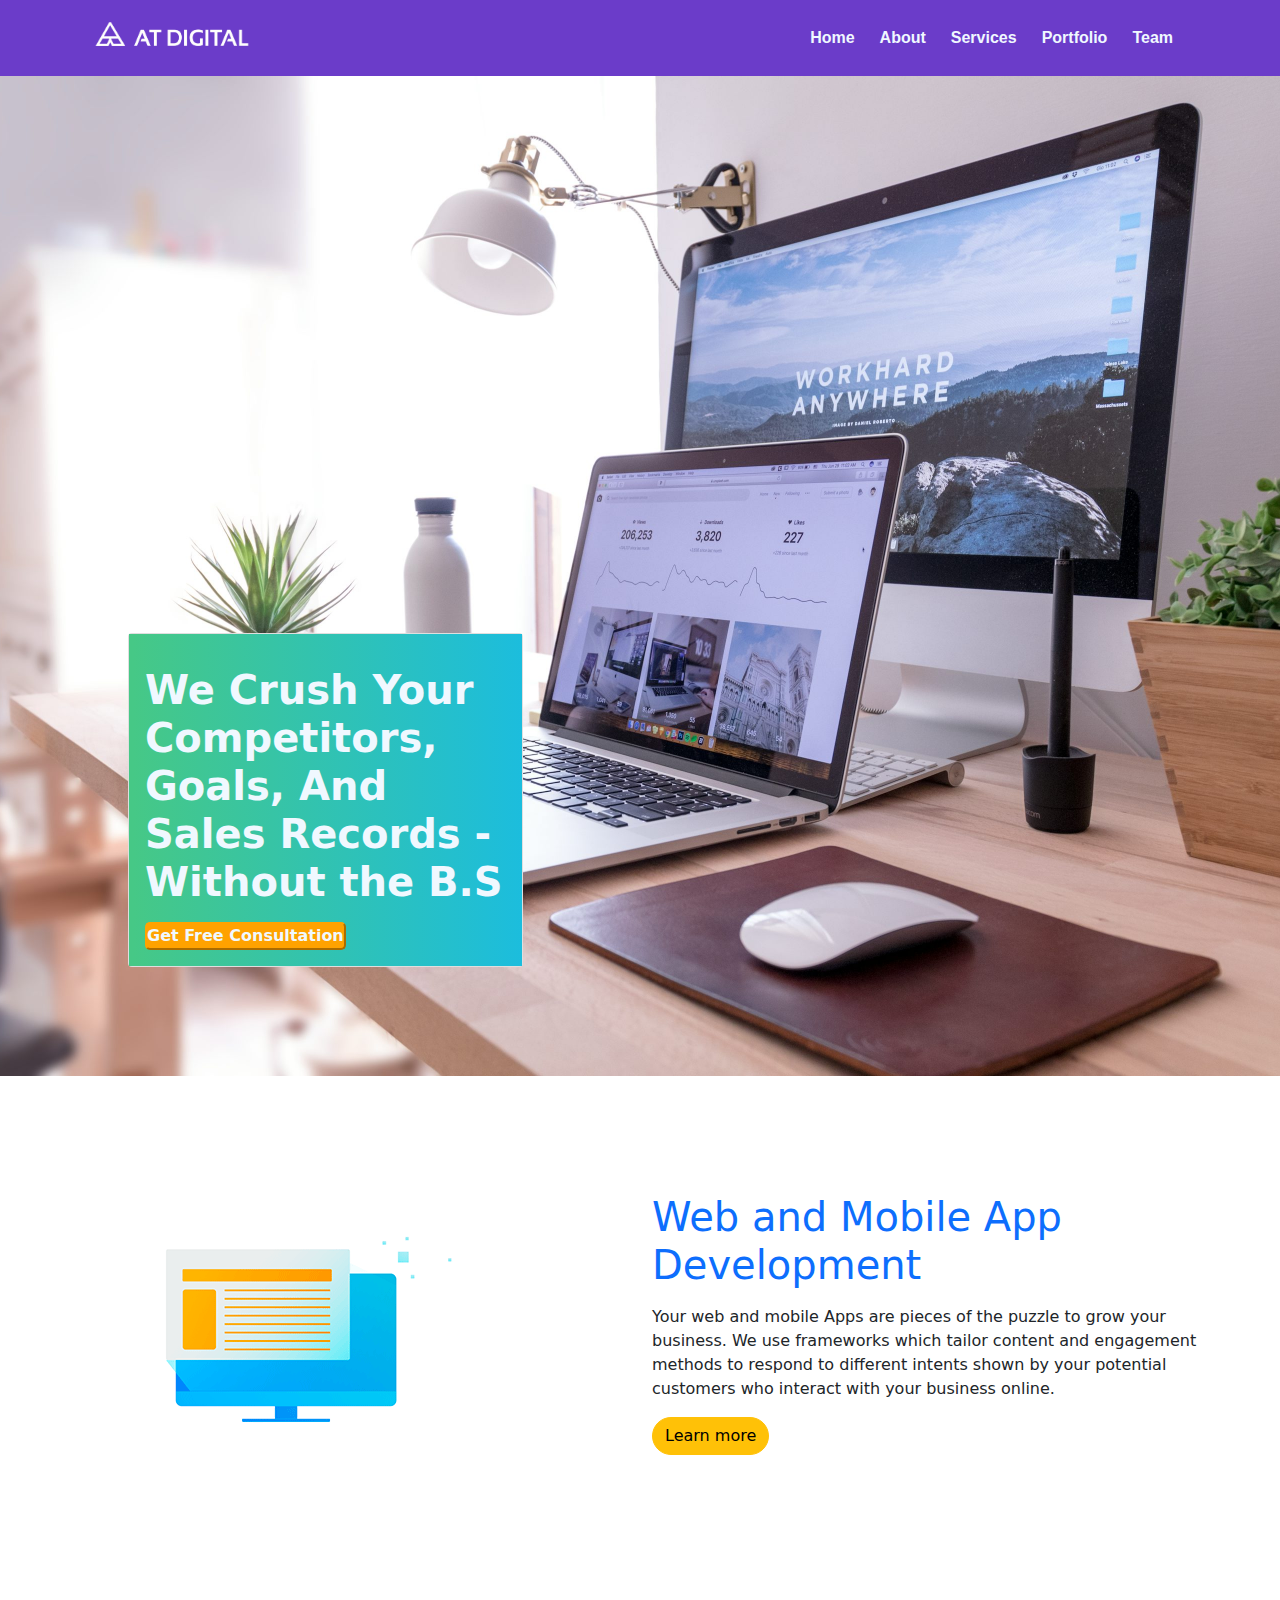
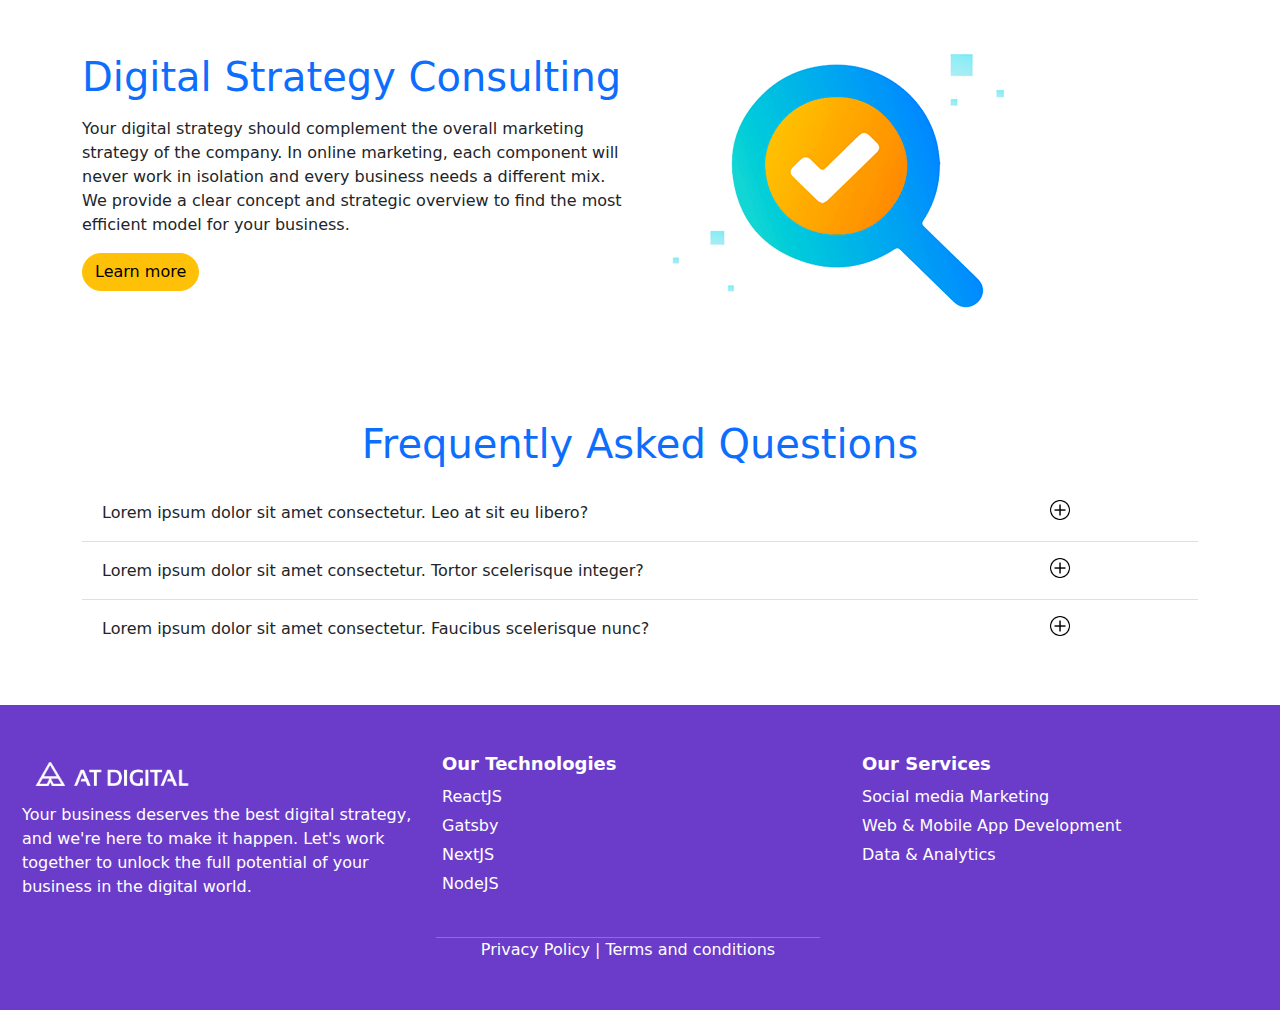
<file: Index.html>
<!DOCTYPE html>
<html lang="en">

<head>
    <meta charset="utf-8">
    <meta content="width=device-width, initial-scale=1.0" name="viewport">
    <title>AT Digital</title>
    <meta name="description" content="">
    <meta name="keywords" content="">

    <!-- Template Main CSS File -->
    <link href="vendor/bootstrap/css/bootstrap.min.css" rel="stylesheet">

    <!-- Vendor CSS Files -->
    <link href="css/style.css" rel="stylesheet">
</head>

<body>
    <header>
        <nav class="navbar navbar-expand-lg navbar-dark">
            <div class="container">
                <a class="navbar-brand" href="#">
                    <img src="img/main logo.png" width="180px" height="50">
                </a>
                <button class="navbar-toggler" type="button" data-bs-toggle="collapse" data-bs-target="#navbarNav"
                    aria-controls="navbarNav" aria-expanded="false" aria-label="Toggle navigation">
                    <span class="navbar-toggler-icon"></span>
                </button>
                <div class="collapse navbar-collapse" id="navbarNav">
                    <ul class="navbar-nav ms-auto">
                        <li
                            style="list-style: none; display: inline-block; color: aliceblue; font-weight: bold; margin-right: 25px;">
                            Home</li>
                        <li
                            style="list-style: none; display: inline-block; color: aliceblue; font-weight: bold; margin-right: 25px;">
                            About</li>
                        <li
                            style="list-style: none; display: inline-block; color: aliceblue; font-weight: bold; margin-right: 25px;">
                            Services</li>
                        <li
                            style="list-style: none; display: inline-block; color: aliceblue; font-weight: bold; margin-right: 25px;">
                            Portfolio</li>
                        <li
                            style="list-style: none; display: inline-block; color: aliceblue; font-weight: bold; margin-right: 25px;">
                            Team</li>
                </div>
            </div>
        </nav>
    </header>

    <div class="row background-section"
        style="background-image: url('img/lap.jpeg'); background-repeat: no-repeat; background-size: cover; background-position: center; height:1000px; width: auto;">
        <div class="col-12 d-flex align-items-center justify-content-start text-left" style="color: white;">
            <div class="row background-outer" style="padding-top: 35%; padding-left: 10%;">
                <div class="col-6 card-cover">
                    <div class="card" style="width: 70%;">
                        <div class="card-body"
                            style="background: linear-gradient(90deg, rgba(70,200,134,1) 1%, rgba(28,189,221,1) 100%);">
                            <p class="card-text">
                            <h1 style="color: aliceblue; text-align: left;"><b>We Crush Your Competitors, Goals, And
                                    Sales Records - Without the B.S</b></h1>
                            </p>
                            <a href="Consultant.html">
                                <button
                                    style="border-radius: 5px; background-color: #ffa200; color: aliceblue; border-color: #ffa200;">
                                    <b>Get Free Consultation</b>
                                </button>
                            </a>
                        </div>
                    </div>
                </div>
            </div>
        </div>
    </div>



    <div class="container">


        <div class="row my-5">
            <div class="col-md-6">
                <img src="img/Desktop.png" class="img-fluid" alt="Desktop Image">
            </div>
            <div class="col-md-6 d-flex align-items-center">
                <div>
                    <p class="display-6 text-primary"><b>Web and Mobile App Development</b></p>
                    <p>Your web and mobile Apps are pieces of the puzzle to grow your business. We use frameworks which
                        tailor content and engagement methods to respond to different intents shown by your potential
                        customers who interact with your business online. </p>
                    <button class="btn btn-warning rounded-pill">Learn more</button>
                </div>
            </div>
        </div>

        <div class="row my-5">
            <div class="col-md-6 d-flex align-items-center customtext">
                <div>
                    <p class="display-6 text-primary"><b>Digital Strategy Consulting</b></p>
                    <p>Your digital strategy should complement the overall marketing strategy of the company. In online
                        marketing, each component will never work in isolation and every business needs a different mix.
                        We provide a clear concept and strategic overview to find the most efficient model for your
                        business.</p>
                    <button class="btn btn-warning rounded-pill">Learn more</button>
                </div>
            </div>
            <div class="col-md-6 customimg">
                <img src="img/Search.png" class="img-fluid" alt="Search Image">
            </div>
        </div>
        

        <div class="row my-5">
            <div class="col-12 text-center">
                <p class="display-6 text-primary"><b>Frequently Asked Questions</b></p>
            </div>
            <div class="col-12">
                <div class="accordion accordion-flush" id="accordionFlushExample">
                    <div class="accordion-item">
                        <h2 class="accordion-header" id="flush-headingOne">
                            <button class="accordion-button collapsed" type="button" data-bs-toggle="collapse"
                                data-bs-target="#flush-collapseOne" aria-expanded="false"
                                aria-controls="flush-collapseOne">

                                Lorem ipsum dolor sit amet consectetur. Leo at sit eu libero?

                            </button>
                        </h2>
                        <div id="flush-collapseOne" class="accordion-collapse collapse"
                            aria-labelledby="flush-headingOne" data-bs-parent="#accordionFlushExample">
                            <div class="accordion-body">Lorem ipsum dolor sit amet consectetur. Faucibus commodo
                                suscipit id ipsum. Elementum ultrices nulla faucibus odio est sed aliquam. Sapien massa
                                morbi risus sagittis tortor integer.</div>
                        </div>
                    </div>
                    <div class="accordion-item">
                        <h2 class="accordion-header" id="flush-headingTwo">
                            <button class="accordion-button collapsed" type="button" data-bs-toggle="collapse"
                                data-bs-target="#flush-collapseTwo" aria-expanded="false"
                                aria-controls="flush-collapseTwo">
                                Lorem ipsum dolor sit amet consectetur. Tortor scelerisque integer?
                            </button>
                        </h2>
                        <div id="flush-collapseTwo" class="accordion-collapse collapse"
                            aria-labelledby="flush-headingTwo" data-bs-parent="#accordionFlushExample">
                            <div class="accordion-body">Placeholder content for this accordion, which is intended to
                                demonstrate the <code>.accordion-flush</code> class. This is the second item's accordion
                                body. Let's imagine this being filled with some actual content.</div>
                        </div>
                    </div>
                    <div class="accordion-item">
                        <h2 class="accordion-header" id="flush-headingThree">
                            <button class="accordion-button collapsed" type="button" data-bs-toggle="collapse"
                                data-bs-target="#flush-collapseThree" aria-expanded="false"
                                aria-controls="flush-collapseThree">
                                Lorem ipsum dolor sit amet consectetur. Faucibus scelerisque nunc?
                            </button>
                        </h2>
                        <div id="flush-collapseThree" class="accordion-collapse collapse"
                            aria-labelledby="flush-headingThree" data-bs-parent="#accordionFlushExample">
                            <div class="accordion-body">Placeholder content for this accordion, which is intended to
                                demonstrate the <code>.accordion-flush</code> class. This is the third item's accordion
                                body. Nothing more exciting happening here in terms of content, but just filling up the
                                space to make it look, at least at first glance, a bit more representative of how this
                                would look in a real-world application.</div>
                        </div>
                    </div>
                </div>
            </div>
        </div>
    </div>






    <footer class="row py-5" style="background-color: #6B3CC9; color: white;">
        
        <div class="col-12" style="display: flex;justify-content: center;">
            <div class="row" style="margin-left: 10px;margin-right: 10px;">
                
                <div class="col-md-4">
                    <img src="img/main logo.png" width="180px" height="50">
                    <p>Your business deserves the best digital strategy, and we're here to make it happen. Let's work
                        together to unlock the full potential of your business in the digital world.</p>
                </div>

               
                <div class="col-md-4">
                    <h5>Our Technologies</h5>
                    <ul style="list-style-type: none; padding: 0;">
                        <li>ReactJS</li>
                        <li>Gatsby</li>
                        <li>NextJS</li>
                        <li>NodeJS</li>
                    </ul>
                </div>

               
                <div class="col-md-4">
                    <h5>Our Services</h5>
                    <ul style="list-style-type: none; padding: 0;">
                        <li>Social media Marketing</li>
                        <li>Web & Mobile App Development</li>
                        <li>Data & Analytics</li>
                    </ul>
                </div>
            </div>
        </div>

        <div class="row">
            <hr class="mx-auto" style="width: 30%; margin-top: 2%; margin-bottom: 0%;">
        </div>

        <div class="row text-center">
            <p style="margin-bottom: 0%;">Privacy Policy | Terms and conditions</p>
        </div>
    </footer>


    <script src="vendor/bootstrap/js/bootstrap.bundle.min.js"></script>
</body>

</html>
</file>
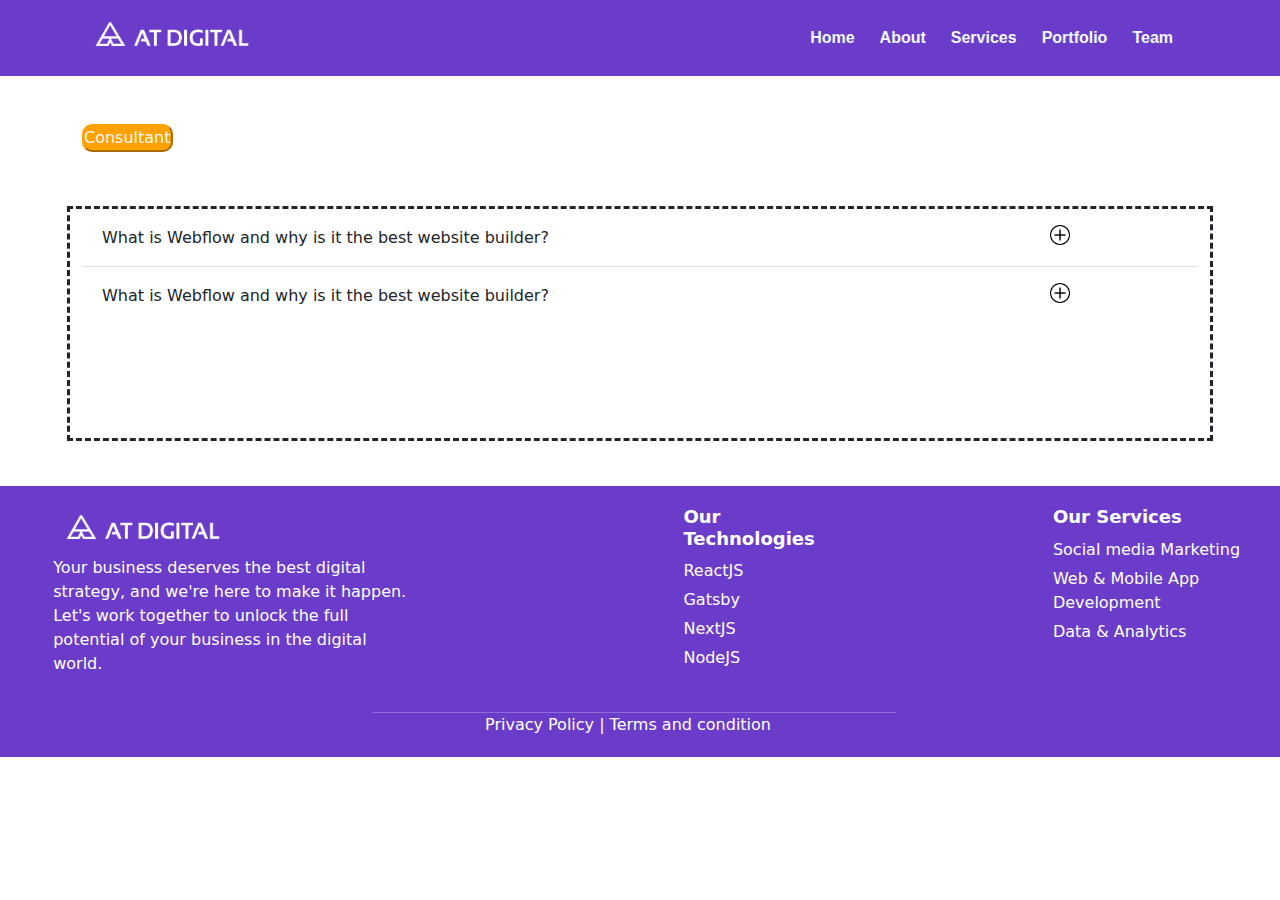
<file: Consultant.html>
<!DOCTYPE html>
<html lang="en">

<head>
    <meta charset="utf-8">
    <meta content="width=device-width, initial-scale=1.0" name="viewport">
    <title>AT Digital</title>
    <meta name="description" content="">
    <meta name="keywords" content="">

    <!-- Template Main CSS File -->
    <link href="vendor/bootstrap/css/bootstrap.min.css" rel="stylesheet">

    <!-- Vendor CSS Files -->
    <link href="css/style.css" rel="stylesheet">
</head>

<body>
    <header>
        <nav class="navbar navbar-expand-lg navbar-dark">
            <div class="container">
                <a class="navbar-brand" href="#">
                    <img src="img/main logo.png" width="180px" height="50">
                </a>
                <button class="navbar-toggler" type="button" data-bs-toggle="collapse" data-bs-target="#navbarNav"
                    aria-controls="navbarNav" aria-expanded="false" aria-label="Toggle navigation">
                    <span class="navbar-toggler-icon"></span>
                </button>
                <div class="collapse navbar-collapse" id="navbarNav">
                    <ul class="navbar-nav ms-auto">
                        <li  style="list-style: none; display: inline-block; color: aliceblue; font-weight: bold; margin-right: 25px;">Home</li>
                        <li  style="list-style: none; display: inline-block; color: aliceblue; font-weight: bold; margin-right: 25px;">About</li>
                        <li  style="list-style: none; display: inline-block; color: aliceblue; font-weight: bold; margin-right: 25px;">Services</li>
                        <li  style="list-style: none; display: inline-block; color: aliceblue; font-weight: bold; margin-right: 25px;">Portfolio</li>
                        <li  style="list-style: none; display: inline-block; color: aliceblue; font-weight: bold; margin-right: 25px;">Team</li>
                </div>
            </div>
        </nav>
    </header>

   



    <div class="container">


        

       

        <div class="row my-5">
            <div class="col-12" style="padding-bottom: 5%;">
                <button>Consultant</button>
            </div>
            <div class="col-12" style="outline-style: dashed; padding-bottom: 10%;">
                <div class="accordion accordion-flush" id="accordionFlushExample">
                    <div class="accordion-item">
                        <h2 class="accordion-header" id="flush-headingOne">
                            <button class="accordion-button collapsed" type="button" data-bs-toggle="collapse"
                                data-bs-target="#flush-collapseOne" aria-expanded="false"
                                aria-controls="flush-collapseOne">
                                
                                What is Webflow and why is it the best website builder?
                                
                            </button>
                        </h2>
                        <div id="flush-collapseOne" class="accordion-collapse collapse"
                            aria-labelledby="flush-headingOne" data-bs-parent="#accordionFlushExample">
                            <div class="accordion-body">Lorem ipsum dolor sit amet consectetur. Faucibus commodo suscipit id ipsum. Elementum ultrices nulla faucibus odio est sed aliquam. Sapien massa morbi risus sagittis tortor integer.</div>
                        </div>
                    </div>
                    <div class="accordion-item">
                        <h2 class="accordion-header" id="flush-headingTwo">
                            <button class="accordion-button collapsed" type="button" data-bs-toggle="collapse"
                                data-bs-target="#flush-collapseTwo" aria-expanded="false"
                                aria-controls="flush-collapseTwo">
                                What is Webflow and why is it the best website builder?
                            </button>
                        </h2>
                        <div id="flush-collapseTwo" class="accordion-collapse collapse"
                            aria-labelledby="flush-headingTwo" data-bs-parent="#accordionFlushExample">
                            <div class="accordion-body">Vitae congue eu consequat ac felis placerat vestibulum lectus mauris ultrices. Cursus sit amet dictum sit amet justo donec enim diam porttitor lacus luctus accumsan tortor posuere.</div>
                        </div>
                    </div>
                  
                </div>
            </div>
        </div>
    </div>

    




    <footer class="row" style="background-color: #6B3CC9; color: white;">
        <!-- First Row with Paragraph -->
        
    
        <!-- Second Row with Our Technologies -->
        <div class="col-12">
            <div class="row">

                <div class="col-md-4 " style="padding-left: 5%;" >
                    <img src="img/main logo.png" width="180px" height="50">
                    <div class="col-12 ">
                        <p>Your business deserves the best digital strategy, and we're here to make it happen. Let's work together to unlock the full potential of your business in the digital world.</p>
                    </div>
                </div>

                <div class="col-md-4" style="padding-left: 20%;">
                    <h5>Our Technologies</h5>
                    <ul style="list-style-type: none; padding: 0; align-items: flex-start;">
                        <li>ReactJS</li>
                        <li>Gatsby</li>
                        <li>NextJS</li>
                        <li>NodeJS</li>
                    </ul>
                </div>
    
                <!-- Third Row with Our Services -->
                <div class="col-md-4 " style="padding-left: 15%;">
                    <h5>Our Services</h5>
                    <ul style="list-style-type: none; padding: 0;">
                        <li>Social media Marketing</li>
                        <li>Web & Mobile App Development</li>
                        <li>Data & Analytics</li>

                    </ul>
                </div>
    
                <!-- Optional Third Column -->
                
            </div>
        </div>
        <div class="row">
            <hr style="width: 30%; padding-left: 40%; margin: 30%; margin-top: 2%; margin-bottom: 0%;">
        </div>

        <div class="row text-center">
            <p style=" margin-bottom: 0%;">Privacy Policy | Terms and condition</p>
        </div>
    </footer>


    <script src="vendor/bootstrap/js/bootstrap.bundle.min.js"></script>
</body>

</html>
</file>
<file: css/style.css>
* {
    margin: 0;
    padding: 0;
    box-sizing: border-box;
}

/* Set the background image */
body, html {
    height: 100%;
    
}

.navbar {
    width: auto;
    background: #6B3CC9;
    font-family: 'Lucida Sans', 'Lucida Sans Regular', 'Lucida Grande', 'Lucida Sans Unicode', Geneva, Verdana, sans-serif;
}


/* Adjust button appearance */
button {
    border-radius: 10px;
    background-color: #ffa200;
    color: aliceblue;
    border-color: #ffa200;
}

/* Accordion icons */
.accordion-button::after {
    background-image: url('../img/plus.png');
    width: 20px;
    height: 25px;
    background-repeat: no-repeat;
    background-size: contain ;
    align-items: flex-end;
    margin-right: 10%;
}

.accordion-button:not(.collapsed)::after {
    background: url('../img/minus.png');
    width: 20px;
    height: 25px;
    background-repeat: no-repeat;
    background-size: contain ;
    align-items: flex-end;
    margin-right: 10%;
}

footer {
    background-color: #6B3CC9; 
    color: white; 
    padding-top: 20px;
    padding-bottom: 20px;
}

footer h5 {
    font-size: 18px;
    font-weight: bold;
    margin-bottom: 10px;
}

footer ul {
    padding-left: 0;
}

footer ul li {
    margin-bottom: 5px;
}

footer p {
    font-size: 16px;
    max-width: 800px;
    margin: 0 auto;
}

@media (max-width: 769px) {

    .background-section{
        position: relative;
        /* height: 600px !important; */
        /* background-size: contain !important; */
    }
    .background-outer{
        padding: unset !important;
        bottom: -98px;
        position: absolute;
        margin-bottom: 10px;
    }
    .card-cover{
        width: unset !important;
    }
    .card{
        width: 100% !important;
    }

    .col-md-6 {
        display: flex;
        justify-content: center;
        align-items: center;
        text-align: center;
        height: 100%;
    }

    .col-md-6 p {
        margin: 0;
    }

    .col-md-6 .btn {
        margin-top: 10px;
    }

    footer .row > .col-12 > .row {
        display: flex;
        flex-direction: column;
    
    
        
    }

    
    footer .col-md-4:first-child {
        width: 100%;
        margin-bottom: 20px; 
        
    }

   
    footer .col-md-4:nth-child(2),
    footer .col-md-4:nth-child(3) {
        width: 45%; 
        margin-bottom: 10px; 
        
        
        
    }

   
    footer .row.text-center {
        margin-top: 20px;
    }

    
}

@media (max-width: 769px) {
    .my-5 .customimg {
        order: 1;
        width: 100%;
        text-align: center;
    }

    .my-5 .customtext {
        order: 2;
        width: 100%;
    }
}

@media (max-width: 376px) {
    footer .col-md-4 {
        width: 100%;
        margin-bottom: 15px;
    }

    footer .row {
        display: flex;
        flex-direction: column;
        
    }

    /* Adjusts the row containing "Privacy Policy | Terms and conditions" */
    footer .row.text-center p {
        margin-top: 10px;
    }
}


@media (max-width: 500px) {
    .background-section{
        height: 450px;
    }
}
</file>
